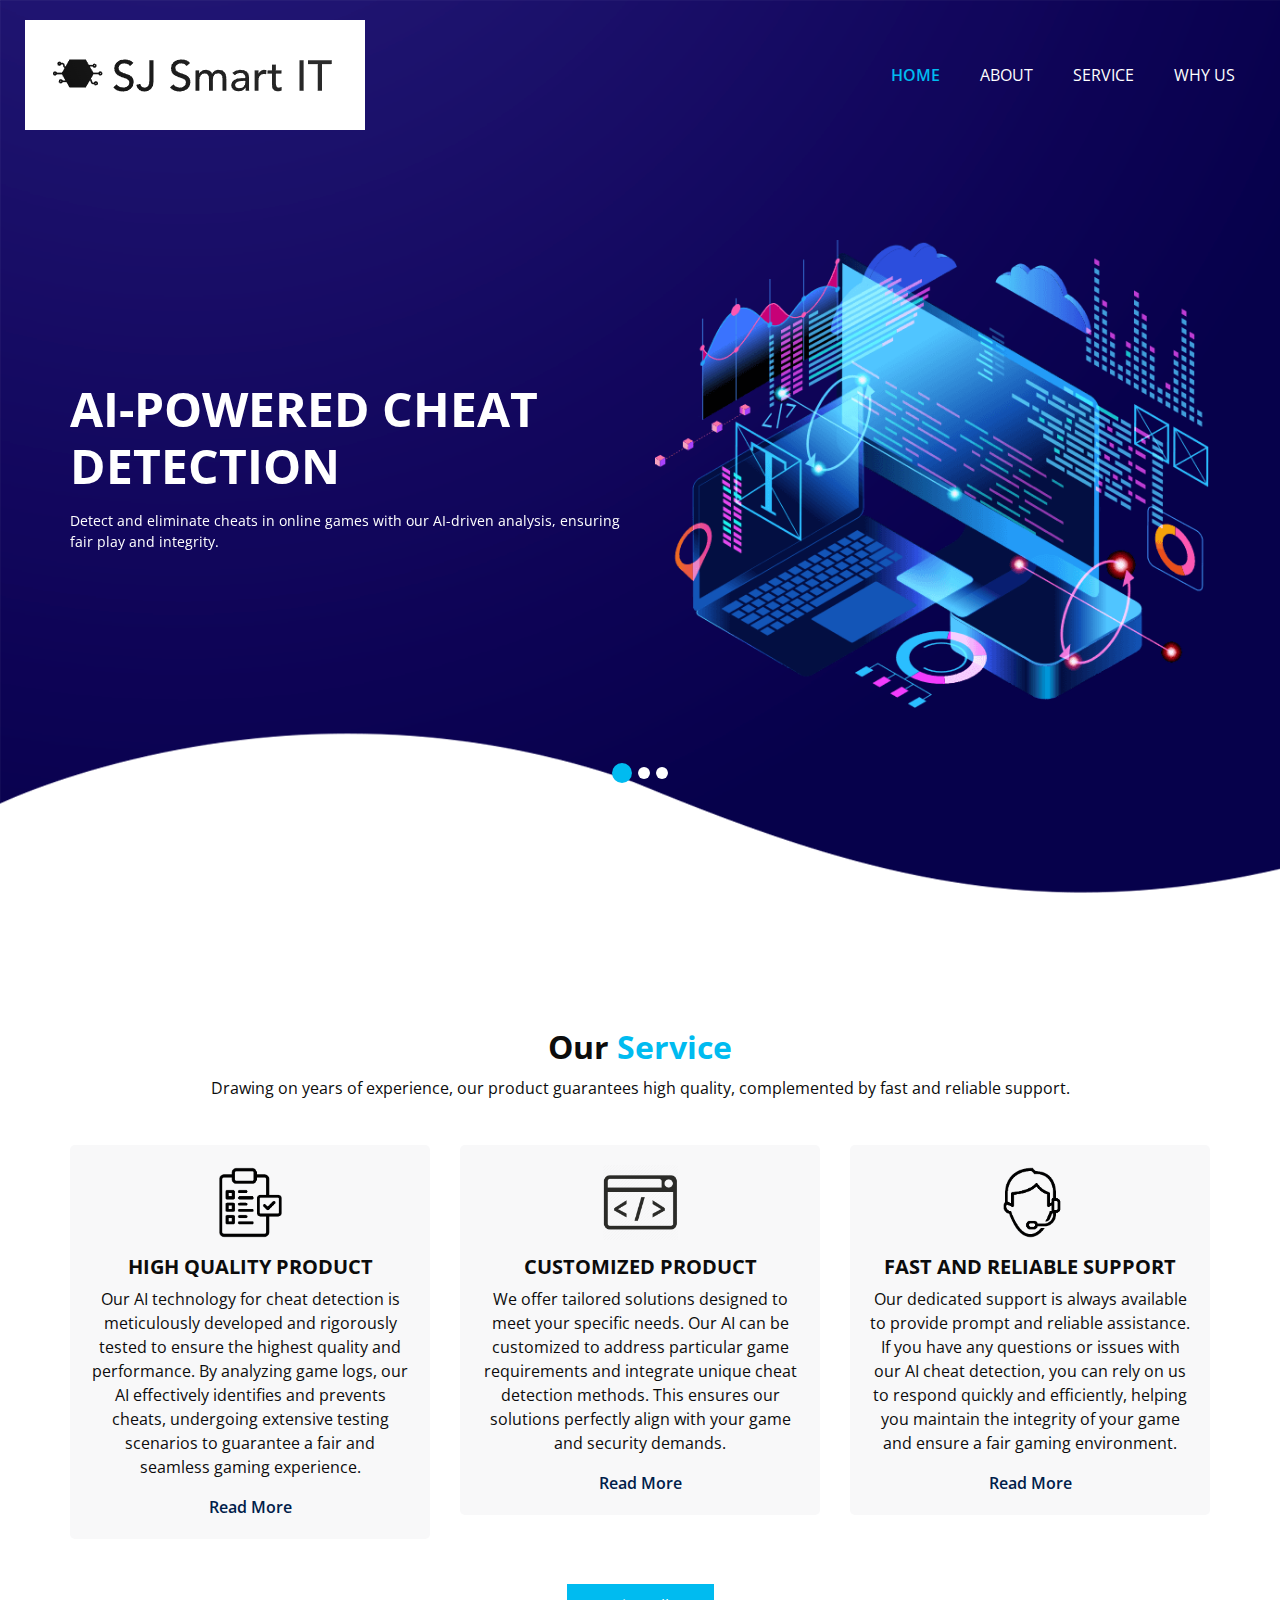
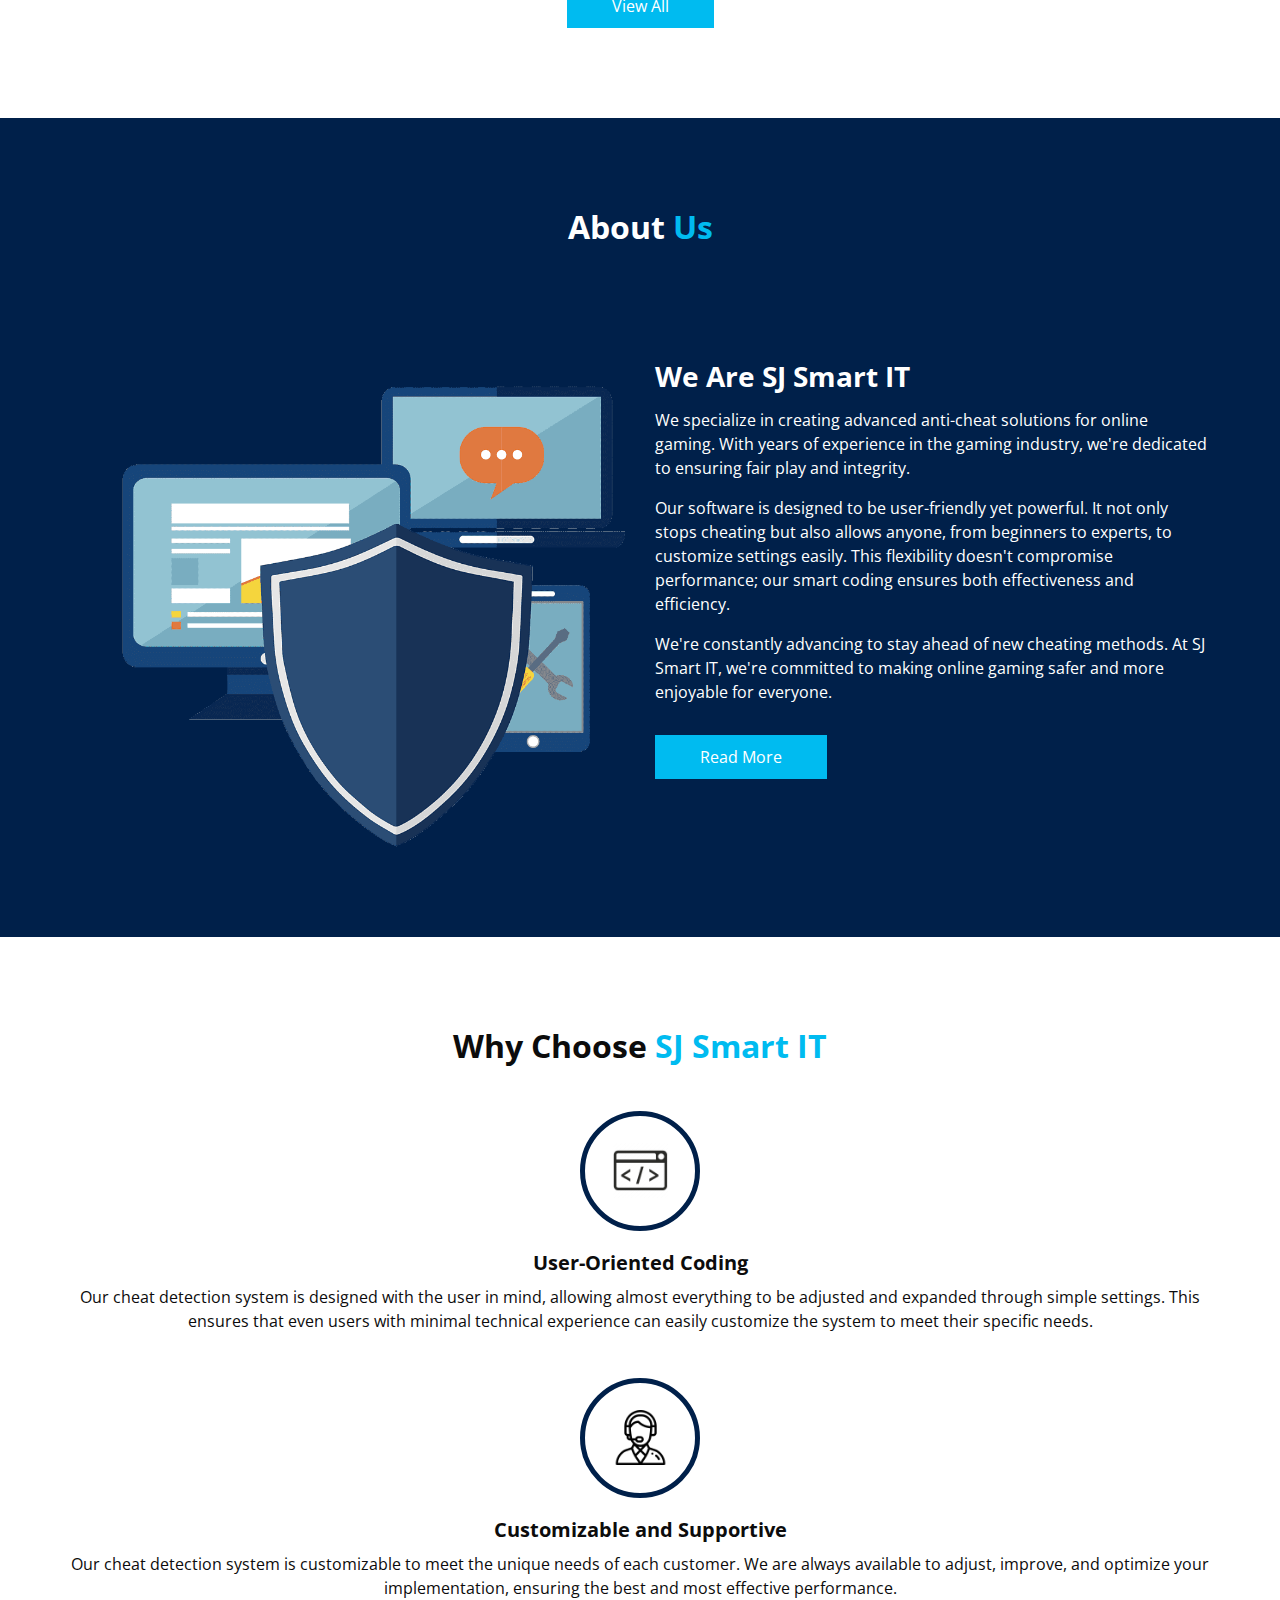
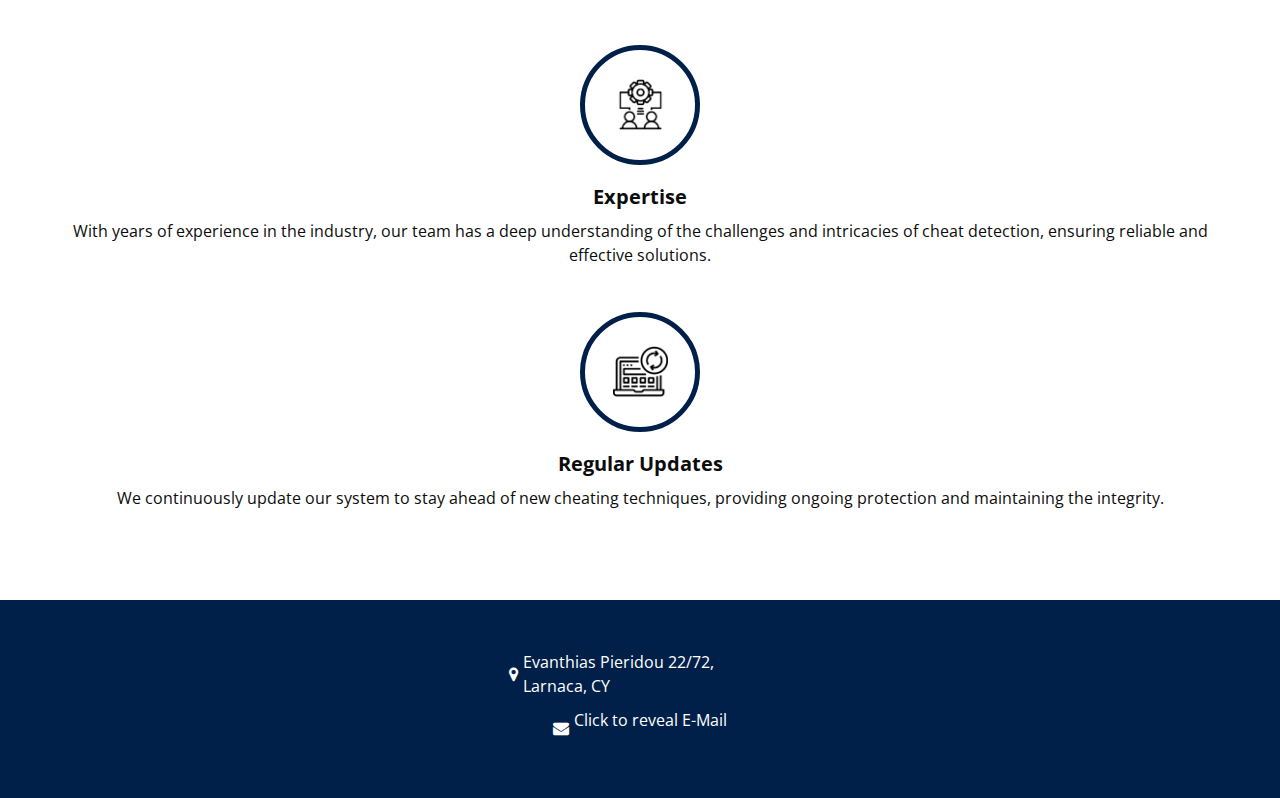
<file: index.html>
<!DOCTYPE html>
<html>

<head>
  <!-- Basic -->
  <meta charset="utf-8" />
  <meta http-equiv="X-UA-Compatible" content="IE=edge" />
  <!-- Mobile Metas -->
  <meta name="viewport" content="width=device-width, initial-scale=1, shrink-to-fit=no" />
  <!-- Site Metas -->
  <meta name="robots" content="noindex">

  <meta name="description" content="" />
  <meta name="author" content="" />
  <link rel="shortcut icon" href="images/favicon.png" type="">

  <title>SJ Smart IT</title>

  <!-- bootstrap core css -->
  <link rel="stylesheet" type="text/css" href="css/bootstrap.css" />

  <!-- fonts style -->
  <link href="https://fonts.googleapis.com/css2?family=Roboto:wght@400;500;700;900&display=swap" rel="stylesheet">

  <!--owl slider stylesheet -->
  <link rel="stylesheet" type="text/css" href="https://cdnjs.cloudflare.com/ajax/libs/OwlCarousel2/2.3.4/assets/owl.carousel.min.css" />

  <!-- font awesome style -->
  <link href="css/font-awesome.min.css" rel="stylesheet" />

  <!-- Custom styles for this template -->
  <link href="css/style.css" rel="stylesheet" />
  <!-- responsive style -->
  <link href="css/responsive.css" rel="stylesheet" />

</head>

<body>

  <div class="hero_area">

    <div class="hero_bg_box">
      <div class="bg_img_box">
        <img src="images/hero-bg.png" alt="">
      </div>
    </div>

    <!-- header section strats -->
    <header class="header_section">
      <div class="container-fluid">
        <nav class="navbar navbar-expand-lg custom_nav-container ">
          <a class="navbar-brand" href="index.html">
            <span><img src="images/logo.png"></span>
          </a>

          <button class="navbar-toggler" type="button" data-toggle="collapse" data-target="#navbarSupportedContent" aria-controls="navbarSupportedContent" aria-expanded="false" aria-label="Toggle navigation">
            <span class=""> </span>
          </button>

          <div class="collapse navbar-collapse" id="navbarSupportedContent">
            <ul class="navbar-nav  ">
              <li class="nav-item active">
                <a class="nav-link" href="index.html">Home <span class="sr-only">(current)</span></a>
              </li>
              <li class="nav-item">
                <a class="nav-link" href="about.html"> About</a>
              </li>
              <li class="nav-item">
                <a class="nav-link" href="service.html">Service</a>
              </li>
              <li class="nav-item">
                <a class="nav-link" href="why.html">Why Us</a>
              </li>
              <!-- <li class="nav-item">
                <a class="nav-link" href="team.html">Team</a>
              </li> -->
              <!-- <li class="nav-item">
                <a class="nav-link" href="#"> <i class="fa fa-user" aria-hidden="true"></i> Login</a>
              </li> -->
              <!-- <form class="form-inline">
                <button class="btn  my-2 my-sm-0 nav_search-btn" type="submit">
                  <i class="fa fa-search" aria-hidden="true"></i>
                </button>
              </form> -->
            </ul>
          </div>
        </nav>
      </div>
    </header>
    <!-- end header section -->
    <!-- slider section -->
    <section class="slider_section ">
      <div id="customCarousel1" class="carousel slide" data-ride="carousel">
        <div class="carousel-inner">
          <div class="carousel-item active">
            <div class="container ">
              <div class="row">
                <div class="col-md-6 ">
                  <div class="detail-box">
                    <h1>
                      AI-Powered Cheat Detection
                    </h1>
                    <p>
                      Detect and eliminate cheats in online games with our AI-driven analysis, ensuring fair play and integrity.
                    </p>
                    <!-- <div class="btn-box">
                      <a href="" class="btn1">
                        Read More
                      </a>
                    </div> -->
                  </div>
                </div>
                <div class="col-md-6">
                  <div class="img-box">
                    <img src="images/slider-img.png" alt="">
                  </div>
                </div>
              </div>
            </div>
          </div>
          <div class="carousel-item ">
            <div class="container ">
              <div class="row">
                <div class="col-md-6 ">
                  <div class="detail-box">
                    <h1>
                      Comprehensive Log Analysis
                    </h1>
                    <p>
                      Our advanced AI scans game logs to identify suspicious behavior, providing robust cheat detection and prevention.
                    </p>
                    <!-- <div class="btn-box">
                      <a href="" class="btn1">
                        Read More
                      </a>
                    </div> -->
                  </div>
                </div>
                <div class="col-md-6">
                  <div class="img-box">
                    <img src="images/slider-img.png" alt="">
                  </div>
                </div>
              </div>
            </div>
          </div>
          <div class="carousel-item">
            <div class="container ">
              <div class="row">
                <div class="col-md-6 ">
                  <div class="detail-box">
                    <h1>
                      Continuous Gameplay Protection
                    </h1>
                    <p>
                      Our AI continuously safeguards your game, detecting and preventing cheats to maintain a fair and enjoyable experience.
                    </p>
                    <!-- <div class="btn-box">
                      <a href="" class="btn1">
                        Read More
                      </a>
                    </div> -->
                  </div>
                </div>
                <div class="col-md-6">
                  <div class="img-box">
                    <img src="images/slider-img.png" alt="">
                  </div>
                </div>
              </div>
            </div>
          </div>
        </div>
        <ol class="carousel-indicators">
          <li data-target="#customCarousel1" data-slide-to="0" class="active"></li>
          <li data-target="#customCarousel1" data-slide-to="1"></li>
          <li data-target="#customCarousel1" data-slide-to="2"></li>
        </ol>
      </div>

    </section>
    <!-- end slider section -->
  </div>


  <!-- service section -->

  <section class="service_section layout_padding">
    <div class="service_container">
      <div class="container ">
        <div class="heading_container heading_center">
          <h2>
            Our <span>Service</span>
          </h2>
          <p>
            Drawing on years of experience, our product guarantees high quality, complemented by fast and reliable support.
          </p>
        </div>
        <div class="row">
          <div class="col-md-4 ">
            <div class="box ">
              <div class="img-box">
                <img src="images/s1.png" alt="">
              </div>
              <div class="detail-box">
                <h5>
                  High Quality Product
                </h5>
                <p>
                  Our AI technology for cheat detection is meticulously developed and rigorously tested to ensure the highest quality and performance. By analyzing game logs, our AI effectively identifies and prevents cheats, undergoing extensive testing scenarios to guarantee a fair and seamless gaming experience.
                </p>
                <a href="service.html">
                  Read More
                </a>
              </div>
            </div>
          </div>
          <div class="col-md-4 ">
            <div class="box ">
              <div class="img-box">
                <img src="images/s2.png" alt="">
              </div>
              <div class="detail-box">
                <h5>
                  Customized Product
                </h5>
                <p>
                  We offer tailored solutions designed to meet your specific needs. Our AI can be customized to address particular game requirements and integrate unique cheat detection methods. This ensures our solutions perfectly align with your game and security demands.
                </p>
                <a href="service.html">
                  Read More
                </a>
              </div>
            </div>
          </div>
          <div class="col-md-4 ">
            <div class="box ">
              <div class="img-box">
                <img src="images/s3.png" alt="">
              </div>
              <div class="detail-box">
                <h5>
                  Fast and Reliable Support
                </h5>
                <p>
                  Our dedicated support is always available to provide prompt and reliable assistance. If you have any questions or issues with our AI cheat detection, you can rely on us to respond quickly and efficiently, helping you maintain the integrity of your game and ensure a fair gaming environment.
                </p>
                <a href="service.html">
                  Read More
                </a>
              </div>
            </div>
          </div>
        </div>
        <div class="btn-box">
          <a href="service.html">
            View All
          </a>
        </div>
      </div>
    </div>
  </section>

  <!-- end service section -->


  <!-- about section -->

  <section class="about_section layout_padding">
    <div class="container  ">
      <div class="heading_container heading_center">
        <h2>
          About <span>Us</span>
        </h2>
      </div>
      <div class="row">
        <div class="col-md-6 ">
          <div class="img-box">
            <img src="images/about-img.png" alt="">
          </div>
        </div>
        <div class="col-md-6">
          <div class="detail-box">
            <h3>
              We Are SJ Smart IT
            </h3>
            <p>
              We specialize in creating advanced anti-cheat solutions for online gaming. With years of experience in the gaming industry, we're dedicated to ensuring fair play and integrity.
            </p>
            <p>
              Our software is designed to be user-friendly yet powerful. It not only stops cheating but also allows anyone, from beginners to experts, to customize settings easily. This flexibility doesn't compromise performance; our smart coding ensures both effectiveness and efficiency.
            </p>
            <p>
              We're constantly advancing to stay ahead of new cheating methods. At SJ Smart IT, we're committed to making online gaming safer and more enjoyable for everyone.
            </p>
            <a href="about.html">
              Read More
            </a>
          </div>
        </div>
      </div>
    </div>
  </section>

  <!-- end about section -->

  <!-- why section -->

  <section class="why_section layout_padding">
    <div class="container">
      <div class="heading_container heading_center">
        <h2>
          Why Choose <span>SJ Smart IT</span>
        </h2>
      </div>
      <div class="why_container">
        <div class="box">
          <div class="img-box">
            <img src="images/s2.png" alt="">
          </div>
          <div class="detail-box">
            <h5>
              User-Oriented Coding
            </h5>
            <p>
              Our cheat detection system is designed with the user in mind, allowing almost everything to be adjusted and expanded through simple settings. This ensures that even users with minimal technical experience can easily customize the system to meet their specific needs.
            </p>
          </div>
        </div>
        <div class="box">
          <div class="img-box">
            <img src="images/w4.png" alt="">
          </div>
          <div class="detail-box">
            <h5>
              Customizable and Supportive
            </h5>
            <p>
              Our cheat detection system is customizable to meet the unique needs of each customer. We are always available to adjust, improve, and optimize your implementation, ensuring the best and most effective performance.
            </p>
          </div>
        </div>
        <div class="box">
          <div class="img-box">
            <img src="images/w3.png" alt="">
          </div>
          <div class="detail-box">
            <h5>
              Expertise
            </h5>
            <p>
              With years of experience in the industry, our team has a deep understanding of the challenges and intricacies of cheat detection, ensuring reliable and effective solutions.
            </p>
          </div>
        </div>
        <div class="box">
          <div class="img-box">
            <img src="images/w2.png" alt="">
          </div>
          <div class="detail-box">
            <h5>
              Regular Updates
            </h5>
            <p>
              We continuously update our system to stay ahead of new cheating techniques, providing ongoing protection and maintaining the integrity.
            </p>
          </div>
        </div>
      </div>
      <!-- <div class="btn-box">
        <a href="">
          Read More
        </a>
      </div> -->
    </div>
  </section>

  <!-- end why section -->


  <!-- info section -->

  <section class="info_section layout_padding2 text-center">
    <div class="container">
      <div class="row justify-content-center">
        <div class="col-md-6 col-lg-3 info_col">
          <div class="info_contact">
            <div class="contact_link_box">
              <div class="contact_item">
                <i class="fa fa-map-marker" aria-hidden="true"></i> Evanthias Pieridou 22/72, Larnaca, CY
              </div>
              <!-- <div class="contact_item">
                <i class="fa fa-phone" aria-hidden="true"></i> Phone
              </div> -->
              <div class="contact_item">
                <i class="fa fa-envelope" aria-hidden="true"></i> <p id="emll">Click to reveal E-Mail</p>
              </div>
            </div>
          </div>
        </div>
      </div>
    </div>
  </section>

  <!-- end info section -->

  <!-- jQery -->
  <script type="text/javascript" src="js/jquery-3.4.1.min.js"></script>
  <!-- popper js -->
  <script src="https://cdn.jsdelivr.net/npm/popper.js@1.16.0/dist/umd/popper.min.js" integrity="sha384-Q6E9RHvbIyZFJoft+2mJbHaEWldlvI9IOYy5n3zV9zzTtmI3UksdQRVvoxMfooAo" crossorigin="anonymous">
  </script>
  <!-- bootstrap js -->
  <script type="text/javascript" src="js/bootstrap.js"></script>
  <!-- owl slider -->
  <script type="text/javascript" src="https://cdnjs.cloudflare.com/ajax/libs/OwlCarousel2/2.3.4/owl.carousel.min.js">
  </script>
  <!-- custom js -->
  <script type="text/javascript" src="js/custom.js"></script>
  <!-- Google Map -->

  <!-- End Google Map -->

</body>

</html>
</file>
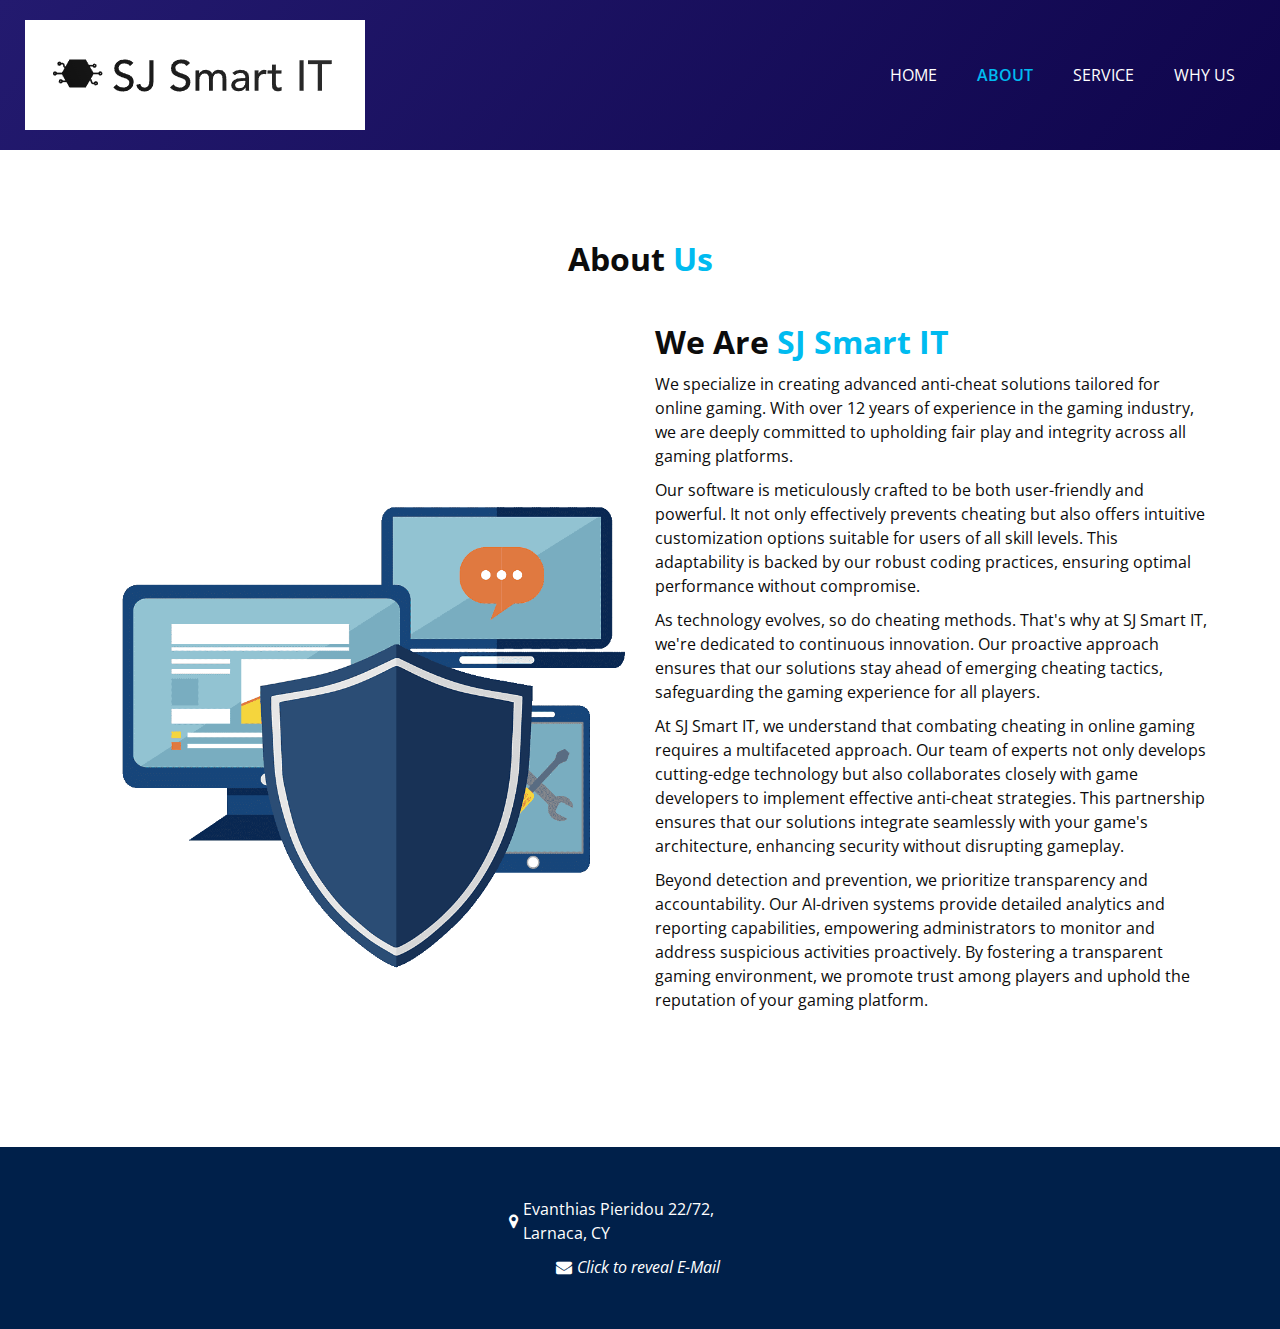
<file: about.html>
<!DOCTYPE html>
<html>

<head>
  <!-- Basic -->
  <meta charset="utf-8" />
  <meta http-equiv="X-UA-Compatible" content="IE=edge" />
  <!-- Mobile Metas -->
  <meta name="viewport" content="width=device-width, initial-scale=1, shrink-to-fit=no" />
  <!-- Site Metas -->
  <meta name="robots" content="noindex">

  <meta name="description" content="" />
  <meta name="author" content="" />
  <link rel="shortcut icon" href="images/favicon.png" type="">

  <title>SJ Smart IT</title>

  <!-- bootstrap core css -->
  <link rel="stylesheet" type="text/css" href="css/bootstrap.css" />

  <!-- fonts style -->
  <link href="https://fonts.googleapis.com/css2?family=Roboto:wght@400;500;700;900&display=swap" rel="stylesheet">

  <!--owl slider stylesheet -->
  <link rel="stylesheet" type="text/css" href="https://cdnjs.cloudflare.com/ajax/libs/OwlCarousel2/2.3.4/assets/owl.carousel.min.css" />

  <!-- font awesome style -->
  <link href="css/font-awesome.min.css" rel="stylesheet" />

  <!-- Custom styles for this template -->
  <link href="css/style.css" rel="stylesheet" />
  <!-- responsive style -->
  <link href="css/responsive.css" rel="stylesheet" />

</head>

<body class="sub_page">

  <div class="hero_area">

    <div class="hero_bg_box">
      <div class="bg_img_box">
        <img src="images/hero-bg.png" alt="">
      </div>
    </div>

    <!-- header section strats -->
    <header class="header_section">
      <div class="container-fluid">
        <nav class="navbar navbar-expand-lg custom_nav-container ">
          <a class="navbar-brand" href="index.html">
            <span><img src="images/logo.png"></span>
          </a>

          <button class="navbar-toggler" type="button" data-toggle="collapse" data-target="#navbarSupportedContent" aria-controls="navbarSupportedContent" aria-expanded="false" aria-label="Toggle navigation">
            <span class=""> </span>
          </button>

          <div class="collapse navbar-collapse" id="navbarSupportedContent">
            <ul class="navbar-nav  ">
              <li class="nav-item ">
                <a class="nav-link" href="index.html">Home </a>
              </li>
              <li class="nav-item active">
                <a class="nav-link" href="about.html"> About <span class="sr-only">(current)</span> </a>
              </li>
              <li class="nav-item">
                <a class="nav-link" href="service.html">Service</a>
              </li>
              <li class="nav-item">
                <a class="nav-link" href="why.html">Why Us</a>
              </li>
              <!-- <li class="nav-item">
                <a class="nav-link" href="team.html">Team</a>
              </li> -->
              <!-- <li class="nav-item">
                <a class="nav-link" href="#"> <i class="fa fa-user" aria-hidden="true"></i> Login</a>
              </li> -->
              <!-- <form class="form-inline">
                <button class="btn  my-2 my-sm-0 nav_search-btn" type="submit">
                  <i class="fa fa-search" aria-hidden="true"></i>
                </button>
              </form> -->
            </ul>
          </div>
        </nav>
      </div>
    </header>
    <!-- end header section -->
  </div>

  <!-- about section -->

  <section class="about_section2 layout_padding">
    <div class="container  ">
      <div class="heading_container heading_center">
        <h2>
          About <span>Us</span>
        </h2>
      </div>
      <div class="row">
        <div class="col-md-6 ">
          <div class="img-box">
            <img src="images/about-img.png" alt="">
          </div>
        </div>
        <div class="col-md-6">
          <div class="heading_container">
            <h2>
              We Are <span>SJ Smart IT</span>
            </h2>
            <p>
              We specialize in creating advanced anti-cheat solutions tailored for online gaming. With over 12 years of experience in the gaming industry, we are deeply committed to upholding fair play and integrity across all gaming platforms.
            </p>
            <p>
              Our software is meticulously crafted to be both user-friendly and powerful. It not only effectively prevents cheating but also offers intuitive customization options suitable for users of all skill levels. This adaptability is backed by our robust coding practices, ensuring optimal performance without compromise.
            </p>
            <p>
              As technology evolves, so do cheating methods. That's why at SJ Smart IT, we're dedicated to continuous innovation. Our proactive approach ensures that our solutions stay ahead of emerging cheating tactics, safeguarding the gaming experience for all players.
            </p>
            <p>
              At SJ Smart IT, we understand that combating cheating in online gaming requires a multifaceted approach. Our team of experts not only develops cutting-edge technology but also collaborates closely with game developers to implement effective anti-cheat strategies. This partnership ensures that our solutions integrate seamlessly with your game's architecture, enhancing security without disrupting gameplay.
            </p>
            <p>
              Beyond detection and prevention, we prioritize transparency and accountability. Our AI-driven systems provide detailed analytics and reporting capabilities, empowering administrators to monitor and address suspicious activities proactively. By fostering a transparent gaming environment, we promote trust among players and uphold the reputation of your gaming platform.
            </p>
          </div>
        </div>
      </div>
    </div>
  </section>

  <!-- end about section -->

  <!-- info section -->

  <section class="info_section layout_padding2 text-center">
    <div class="container">
      <div class="row justify-content-center"> <!-- Zentriert die Spalte horizontal -->
        <div class="col-md-6 col-lg-3 info_col">
          <div class="info_contact">
            
            <div class="contact_link_box">
              <div class="contact_item">
                <i class="fa fa-map-marker" aria-hidden="true"></i> Evanthias Pieridou 22/72, Larnaca, CY
              </div>
              <!-- <div class="contact_item">
                <i class="fa fa-phone" aria-hidden="true"></i> Phone
              </div> -->
              <div class="contact_item">
                <i class="fa fa-envelope" aria-hidden="true"></i> <i id="emll">Click to reveal E-Mail</i>
              </div>
            </div>
          </div>
        </div>
      </div>
    </div>
  </section>

  <!-- end info section -->

  <!-- jQery -->
  <script type="text/javascript" src="js/jquery-3.4.1.min.js"></script>
  <!-- popper js -->
  <script src="https://cdn.jsdelivr.net/npm/popper.js@1.16.0/dist/umd/popper.min.js" integrity="sha384-Q6E9RHvbIyZFJoft+2mJbHaEWldlvI9IOYy5n3zV9zzTtmI3UksdQRVvoxMfooAo" crossorigin="anonymous">
  </script>
  <!-- bootstrap js -->
  <script type="text/javascript" src="js/bootstrap.js"></script>
  <!-- owl slider -->
  <script type="text/javascript" src="https://cdnjs.cloudflare.com/ajax/libs/OwlCarousel2/2.3.4/owl.carousel.min.js">
  </script>
  <!-- custom js -->
  <script type="text/javascript" src="js/custom.js"></script>
  <!-- Google Map -->

  <!-- End Google Map -->

</body>

</html>
</file>
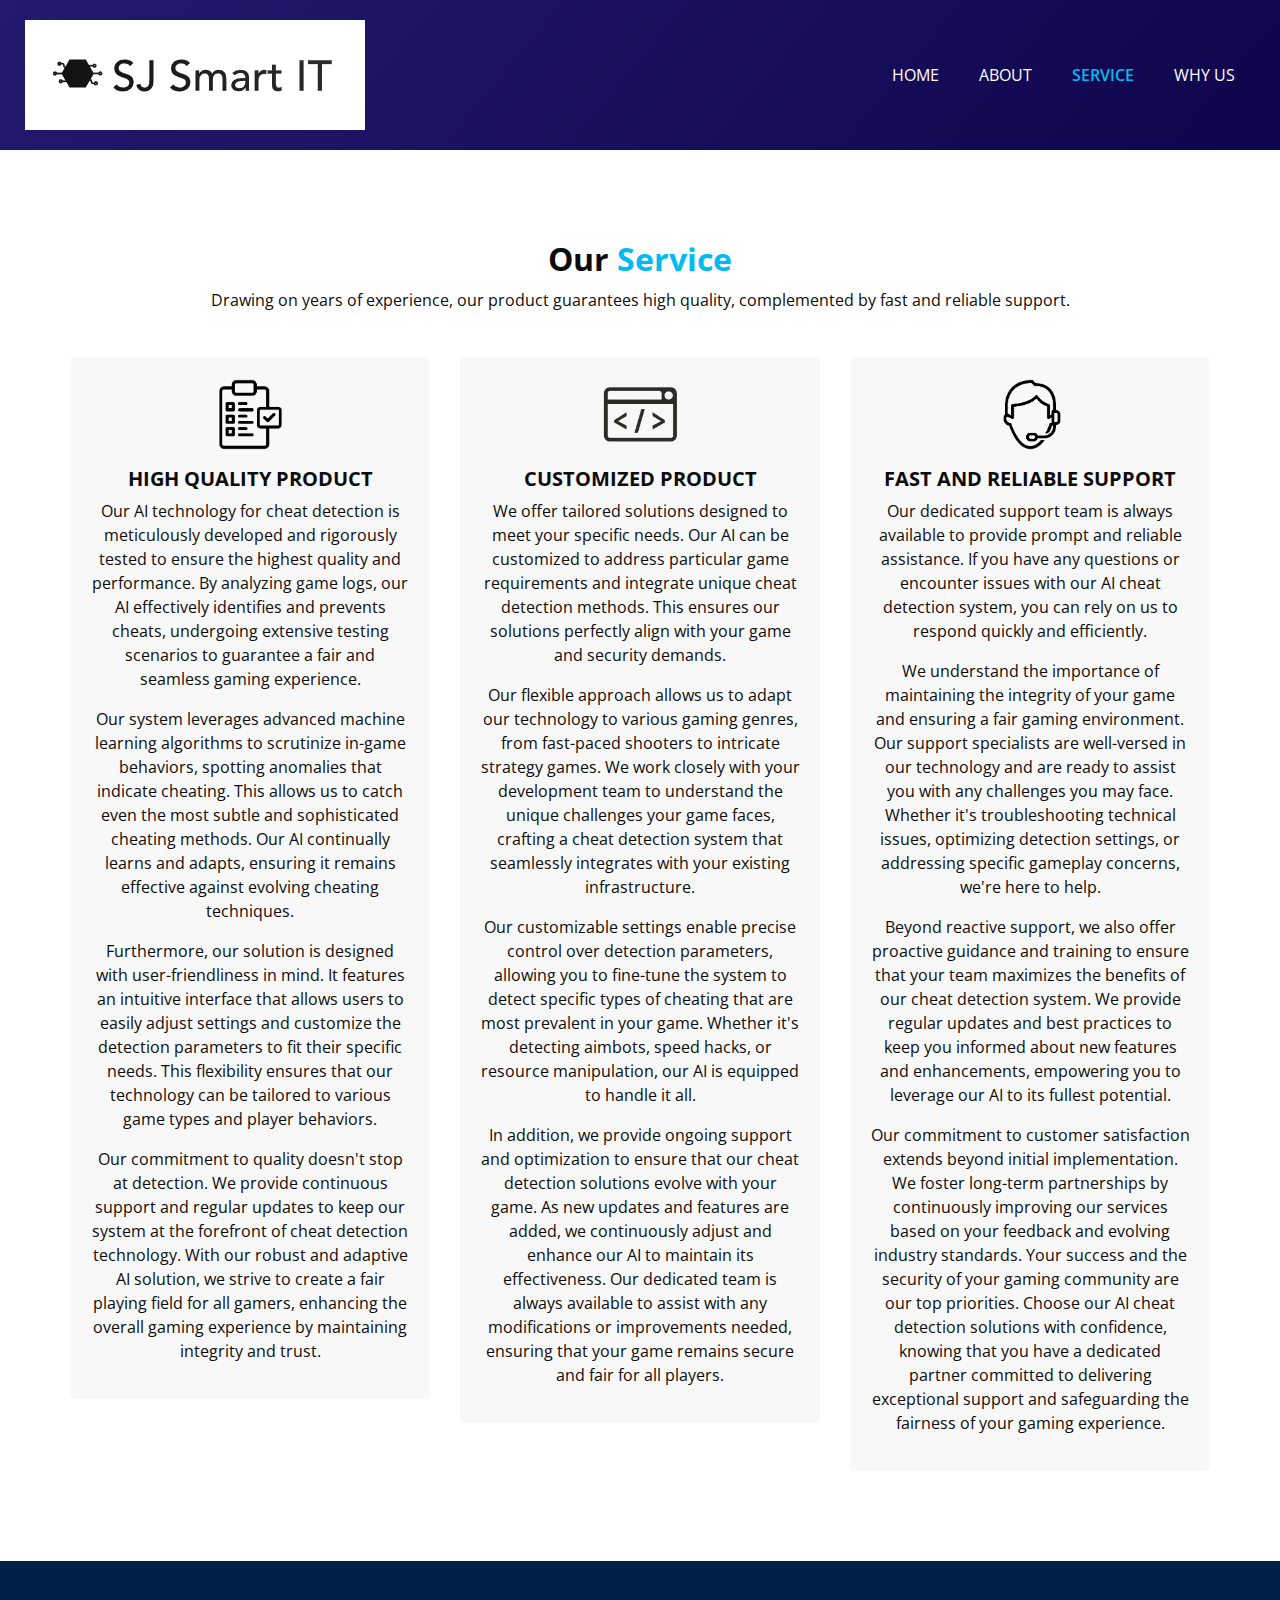
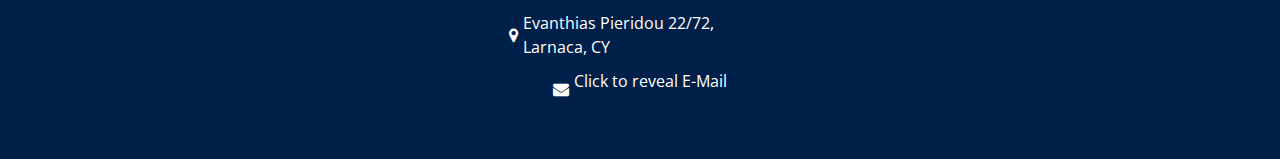
<file: service.html>
<!DOCTYPE html>
<html>

<head>
  <!-- Basic -->
  <meta charset="utf-8" />
  <meta http-equiv="X-UA-Compatible" content="IE=edge" />
  <!-- Mobile Metas -->
  <meta name="viewport" content="width=device-width, initial-scale=1, shrink-to-fit=no" />
  <!-- Site Metas -->
  <meta name="robots" content="noindex">

  <meta name="description" content="" />
  <meta name="author" content="" />
  <link rel="shortcut icon" href="images/favicon.png" type="">

  <title>SJ Smart IT</title>

  <!-- bootstrap core css -->
  <link rel="stylesheet" type="text/css" href="css/bootstrap.css" />

  <!-- fonts style -->
  <link href="https://fonts.googleapis.com/css2?family=Roboto:wght@400;500;700;900&display=swap" rel="stylesheet">

  <!--owl slider stylesheet -->
  <link rel="stylesheet" type="text/css" href="https://cdnjs.cloudflare.com/ajax/libs/OwlCarousel2/2.3.4/assets/owl.carousel.min.css" />

  <!-- font awesome style -->
  <link href="css/font-awesome.min.css" rel="stylesheet" />

  <!-- Custom styles for this template -->
  <link href="css/style.css" rel="stylesheet" />
  <!-- responsive style -->
  <link href="css/responsive.css" rel="stylesheet" />

</head>

<body class="sub_page">

  <div class="hero_area">

    <div class="hero_bg_box">
      <div class="bg_img_box">
        <img src="images/hero-bg.png" alt="">
      </div>
    </div>

    <!-- header section strats -->
    <header class="header_section">
      <div class="container-fluid">
        <nav class="navbar navbar-expand-lg custom_nav-container ">
          <a class="navbar-brand" href="index.html">
            <span><img src="images/logo.png"></span>
          </a>

          <button class="navbar-toggler" type="button" data-toggle="collapse" data-target="#navbarSupportedContent" aria-controls="navbarSupportedContent" aria-expanded="false" aria-label="Toggle navigation">
            <span class=""> </span>
          </button>

          <div class="collapse navbar-collapse" id="navbarSupportedContent">
            <ul class="navbar-nav  ">
              <li class="nav-item ">
                <a class="nav-link" href="index.html">Home </a>
              </li>
              <li class="nav-item">
                <a class="nav-link" href="about.html"> About</a>
              </li>
              <li class="nav-item active">
                <a class="nav-link" href="service.html">Service <span class="sr-only">(current)</span> </a>
              </li>
              <li class="nav-item">
                <a class="nav-link" href="why.html">Why Us</a>
              </li>
              <!-- <li class="nav-item">
                <a class="nav-link" href="team.html">Team</a>
              </li> -->
              <!-- <li class="nav-item">
                <a class="nav-link" href="#"> <i class="fa fa-user" aria-hidden="true"></i> Login</a>
              </li> -->
              <!-- <form class="form-inline">
                <button class="btn  my-2 my-sm-0 nav_search-btn" type="submit">
                  <i class="fa fa-search" aria-hidden="true"></i>
                </button>
              </form> -->
            </ul>
          </div>
        </nav>
      </div>
    </header>
    <!-- end header section -->
  </div>


  <!-- service section -->

  <section class="service_section layout_padding">
    <div class="service_container">
      <div class="container ">
        <div class="heading_container heading_center">
          <h2>
            Our <span>Service</span>
          </h2>
          <p>
            Drawing on years of experience, our product guarantees high quality, complemented by fast and reliable support.
          </p>
        </div>
        <div class="row">
          <div class="col-md-4 ">
            <div class="box ">
              <div class="img-box">
                <img src="images/s1.png" alt="">
              </div>
              <div class="detail-box">
                <h5>
                  High Quality Product
                </h5>
                <p>
                  Our AI technology for cheat detection is meticulously developed and rigorously tested to ensure the highest quality and performance. By analyzing game logs, our AI effectively identifies and prevents cheats, undergoing extensive testing scenarios to guarantee a fair and seamless gaming experience.
                </p>
                <p>
                  Our system leverages advanced machine learning algorithms to scrutinize in-game behaviors, spotting anomalies that indicate cheating. This allows us to catch even the most subtle and sophisticated cheating methods. Our AI continually learns and adapts, ensuring it remains effective against evolving cheating techniques.
                </p>
                <p>
                  Furthermore, our solution is designed with user-friendliness in mind. It features an intuitive interface that allows users to easily adjust settings and customize the detection parameters to fit their specific needs. This flexibility ensures that our technology can be tailored to various game types and player behaviors.
                </p>
                <p>
                  Our commitment to quality doesn't stop at detection. We provide continuous support and regular updates to keep our system at the forefront of cheat detection technology. With our robust and adaptive AI solution, we strive to create a fair playing field for all gamers, enhancing the overall gaming experience by maintaining integrity and trust.
                </p>
                <!-- <a href="">
                  Read More
                </a> -->
              </div>
            </div>
          </div>
          <div class="col-md-4 ">
            <div class="box ">
              <div class="img-box">
                <img src="images/s2.png" alt="">
              </div>
              <div class="detail-box">
                <h5>
                  Customized Product
                </h5>
                <p>
                  We offer tailored solutions designed to meet your specific needs. Our AI can be customized to address particular game requirements and integrate unique cheat detection methods. This ensures our solutions perfectly align with your game and security demands.
                </p>
                <p>
                  Our flexible approach allows us to adapt our technology to various gaming genres, from fast-paced shooters to intricate strategy games. We work closely with your development team to understand the unique challenges your game faces, crafting a cheat detection system that seamlessly integrates with your existing infrastructure.
                </p>
                <p>
                  Our customizable settings enable precise control over detection parameters, allowing you to fine-tune the system to detect specific types of cheating that are most prevalent in your game. Whether it's detecting aimbots, speed hacks, or resource manipulation, our AI is equipped to handle it all.
                </p>
                <p>
                  In addition, we provide ongoing support and optimization to ensure that our cheat detection solutions evolve with your game. As new updates and features are added, we continuously adjust and enhance our AI to maintain its effectiveness. Our dedicated team is always available to assist with any modifications or improvements needed, ensuring that your game remains secure and fair for all players.
                </p>
                <!-- <a href="">
                  Read More
                </a> -->
              </div>
            </div>
          </div>
          <div class="col-md-4 ">
            <div class="box ">
              <div class="img-box">
                <img src="images/s3.png" alt="">
              </div>
              <div class="detail-box">
                <h5>
                  Fast and Reliable Support
                </h5>
                <p>
                  Our dedicated support team is always available to provide prompt and reliable assistance. If you have any questions or encounter issues with our AI cheat detection system, you can rely on us to respond quickly and efficiently.
                </p>
                <p>
                  We understand the importance of maintaining the integrity of your game and ensuring a fair gaming environment. Our support specialists are well-versed in our technology and are ready to assist you with any challenges you may face. Whether it's troubleshooting technical issues, optimizing detection settings, or addressing specific gameplay concerns, we're here to help.
                </p>
                <p>
                  Beyond reactive support, we also offer proactive guidance and training to ensure that your team maximizes the benefits of our cheat detection system. We provide regular updates and best practices to keep you informed about new features and enhancements, empowering you to leverage our AI to its fullest potential.
                </p>
                <p>
                  Our commitment to customer satisfaction extends beyond initial implementation. We foster long-term partnerships by continuously improving our services based on your feedback and evolving industry standards. Your success and the security of your gaming community are our top priorities.

                  Choose our AI cheat detection solutions with confidence, knowing that you have a dedicated partner committed to delivering exceptional support and safeguarding the fairness of your gaming experience.
                </p>
                <!-- <a href="">
                  Read More
                </a> -->
              </div>
            </div>
          </div>
        </div>
        <!-- <div class="btn-box">
          <a href="">
            View All
          </a>
        </div> -->
      </div>
    </div>
  </section>

  <!-- end service section -->

  <!-- info section -->

  <section class="info_section layout_padding2 text-center">
    <div class="container">
      <div class="row justify-content-center"> <!-- Zentriert die Spalte horizontal -->
        <div class="col-md-6 col-lg-3 info_col">
          <div class="info_contact">
            <div class="contact_link_box">
              <div class="contact_item">
                <i class="fa fa-map-marker" aria-hidden="true"></i> Evanthias Pieridou 22/72, Larnaca, CY
              </div>
              <!-- <div class="contact_item">
                <i class="fa fa-phone" aria-hidden="true"></i> Phone
              </div> -->
              <div class="contact_item">
                <i class="fa fa-envelope" aria-hidden="true"></i> <p id="emll">Click to reveal E-Mail</p>
              </div>
            </div>
          </div>
        </div>
      </div>
    </div>
  </section>

  <!-- end info section -->

  <!-- jQery -->
  <script type="text/javascript" src="js/jquery-3.4.1.min.js"></script>
  <!-- popper js -->
  <script src="https://cdn.jsdelivr.net/npm/popper.js@1.16.0/dist/umd/popper.min.js" integrity="sha384-Q6E9RHvbIyZFJoft+2mJbHaEWldlvI9IOYy5n3zV9zzTtmI3UksdQRVvoxMfooAo" crossorigin="anonymous">
  </script>
  <!-- bootstrap js -->
  <script type="text/javascript" src="js/bootstrap.js"></script>
  <!-- owl slider -->
  <script type="text/javascript" src="https://cdnjs.cloudflare.com/ajax/libs/OwlCarousel2/2.3.4/owl.carousel.min.js">
  </script>
  <!-- custom js -->
  <script type="text/javascript" src="js/custom.js"></script>
  <!-- Google Map -->

  <!-- End Google Map -->

</body>

</html>
</file>
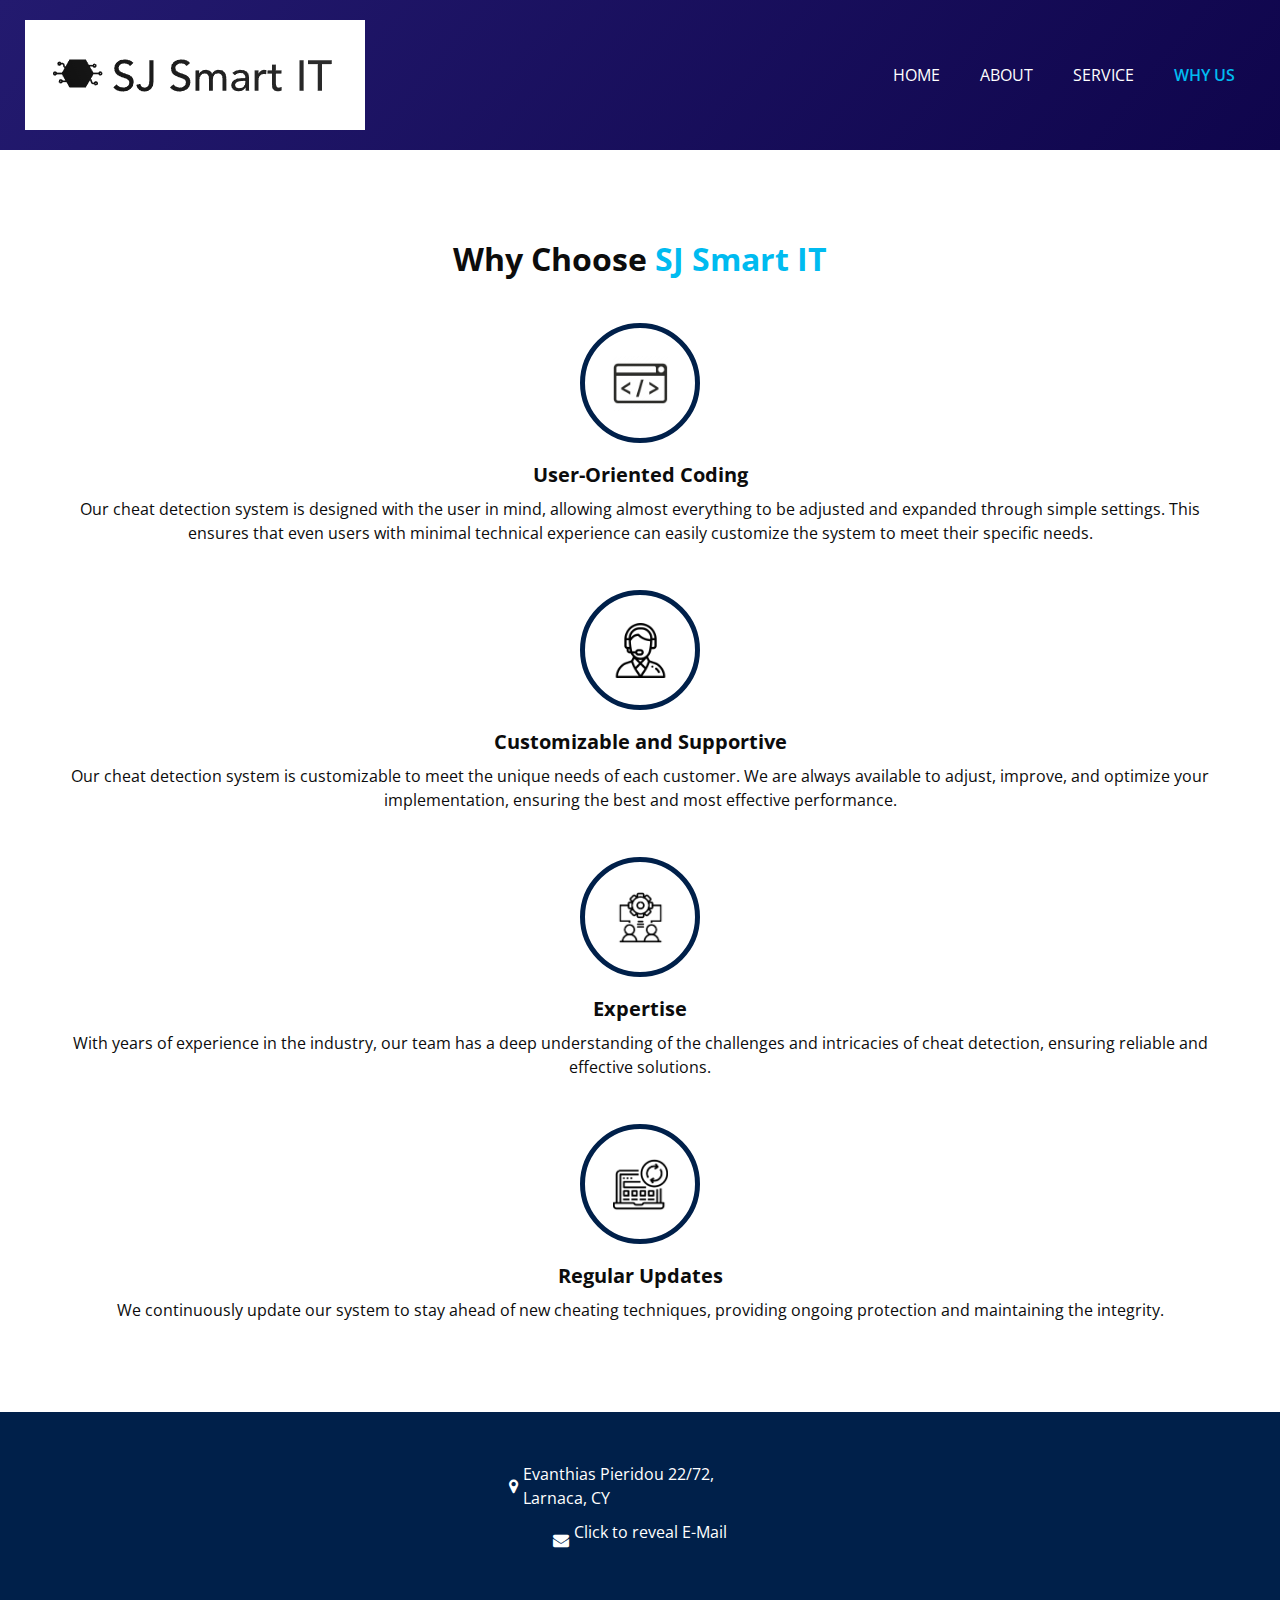
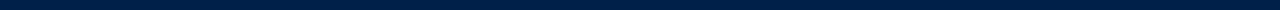
<file: why.html>
<!DOCTYPE html>
<html>

<head>
  <!-- Basic -->
  <meta charset="utf-8" />
  <meta http-equiv="X-UA-Compatible" content="IE=edge" />
  <!-- Mobile Metas -->
  <meta name="viewport" content="width=device-width, initial-scale=1, shrink-to-fit=no" />
  <!-- Site Metas -->
  <meta name="robots" content="noindex">

  <meta name="description" content="" />
  <meta name="author" content="" />
  <link rel="shortcut icon" href="images/favicon.png" type="">

  <title>SJ Smart IT</title>

  <!-- bootstrap core css -->
  <link rel="stylesheet" type="text/css" href="css/bootstrap.css" />

  <!-- fonts style -->
  <link href="https://fonts.googleapis.com/css2?family=Roboto:wght@400;500;700;900&display=swap" rel="stylesheet">

  <!--owl slider stylesheet -->
  <link rel="stylesheet" type="text/css" href="https://cdnjs.cloudflare.com/ajax/libs/OwlCarousel2/2.3.4/assets/owl.carousel.min.css" />

  <!-- font awesome style -->
  <link href="css/font-awesome.min.css" rel="stylesheet" />

  <!-- Custom styles for this template -->
  <link href="css/style.css" rel="stylesheet" />
  <!-- responsive style -->
  <link href="css/responsive.css" rel="stylesheet" />

</head>

<body class="sub_page">

  <div class="hero_area">

    <div class="hero_bg_box">
      <div class="bg_img_box">
        <img src="images/hero-bg.png" alt="">
      </div>
    </div>

    <!-- header section strats -->
    <header class="header_section">
      <div class="container-fluid">
        <nav class="navbar navbar-expand-lg custom_nav-container ">
          <a class="navbar-brand" href="index.html">
            <span><img src="images/logo.png"></span>
          </a>

          <button class="navbar-toggler" type="button" data-toggle="collapse" data-target="#navbarSupportedContent" aria-controls="navbarSupportedContent" aria-expanded="false" aria-label="Toggle navigation">
            <span class=""> </span>
          </button>

          <div class="collapse navbar-collapse" id="navbarSupportedContent">
            <ul class="navbar-nav  ">
              <li class="nav-item ">
                <a class="nav-link" href="index.html">Home </a>
              </li>
              <li class="nav-item">
                <a class="nav-link" href="about.html"> About</a>
              </li>
              <li class="nav-item">
                <a class="nav-link" href="service.html">Service</a>
              </li>
              <li class="nav-item active">
                <a class="nav-link" href="why.html">Why Us <span class="sr-only">(current)</span> </a>
              </li>
              <!-- <li class="nav-item">
                <a class="nav-link" href="team.html">Team</a>
              </li> -->
              <!-- <li class="nav-item">
                <a class="nav-link" href="#"> <i class="fa fa-user" aria-hidden="true"></i> Login</a>
              </li> -->
              <!-- <form class="form-inline">
                <button class="btn  my-2 my-sm-0 nav_search-btn" type="submit">
                  <i class="fa fa-search" aria-hidden="true"></i>
                </button>
              </form> -->
            </ul>
          </div>
        </nav>
      </div>
    </header>
    <!-- end header section -->
  </div>

<!-- why section -->

  <section class="why_section layout_padding">
    <div class="container">
      <div class="heading_container heading_center">
        <h2>
          Why Choose <span>SJ Smart IT</span>
        </h2>
      </div>
      <div class="why_container">
        <div class="box">
          <div class="img-box">
            <img src="images/s2.png" alt="">
          </div>
          <div class="detail-box">
            <h5>
              User-Oriented Coding
            </h5>
            <p>
              Our cheat detection system is designed with the user in mind, allowing almost everything to be adjusted and expanded through simple settings. This ensures that even users with minimal technical experience can easily customize the system to meet their specific needs.
            </p>
          </div>
        </div>
        <div class="box">
          <div class="img-box">
            <img src="images/w4.png" alt="">
          </div>
          <div class="detail-box">
            <h5>
              Customizable and Supportive
            </h5>
            <p>
              Our cheat detection system is customizable to meet the unique needs of each customer. We are always available to adjust, improve, and optimize your implementation, ensuring the best and most effective performance.
            </p>
          </div>
        </div>
        <div class="box">
          <div class="img-box">
            <img src="images/w3.png" alt="">
          </div>
          <div class="detail-box">
            <h5>
              Expertise
            </h5>
            <p>
              With years of experience in the industry, our team has a deep understanding of the challenges and intricacies of cheat detection, ensuring reliable and effective solutions.
            </p>
          </div>
        </div>
        <div class="box">
          <div class="img-box">
            <img src="images/w2.png" alt="">
          </div>
          <div class="detail-box">
            <h5>
              Regular Updates
            </h5>
            <p>
              We continuously update our system to stay ahead of new cheating techniques, providing ongoing protection and maintaining the integrity.
            </p>
          </div>
        </div>
      </div>
      <!-- <div class="btn-box">
        <a href="">
          Read More
        </a>
      </div> -->
    </div>
  </section>

  <!-- end why section -->

  <!-- info section -->

  <section class="info_section layout_padding2 text-center">
    <div class="container">
      <div class="row justify-content-center"> <!-- Zentriert die Spalte horizontal -->
        <div class="col-md-6 col-lg-3 info_col">
          <div class="info_contact">
            <div class="contact_link_box">
              <div class="contact_item">
                <i class="fa fa-map-marker" aria-hidden="true"></i> Evanthias Pieridou 22/72, Larnaca, CY
              </div>
              <!-- <div class="contact_item">
                <i class="fa fa-phone" aria-hidden="true"></i> Phone
              </div> -->
              <div class="contact_item">
                <i class="fa fa-envelope" aria-hidden="true"></i> <p id="emll">Click to reveal E-Mail</p>
              </div>
            </div>
          </div>
        </div>
      </div>
    </div>
  </section>

  <!-- end info section -->

  <!-- jQery -->
  <script type="text/javascript" src="js/jquery-3.4.1.min.js"></script>
  <!-- popper js -->
  <script src="https://cdn.jsdelivr.net/npm/popper.js@1.16.0/dist/umd/popper.min.js" integrity="sha384-Q6E9RHvbIyZFJoft+2mJbHaEWldlvI9IOYy5n3zV9zzTtmI3UksdQRVvoxMfooAo" crossorigin="anonymous">
  </script>
  <!-- bootstrap js -->
  <script type="text/javascript" src="js/bootstrap.js"></script>
  <!-- owl slider -->
  <script type="text/javascript" src="https://cdnjs.cloudflare.com/ajax/libs/OwlCarousel2/2.3.4/owl.carousel.min.js">
  </script>
  <!-- custom js -->
  <script type="text/javascript" src="js/custom.js"></script>
  <!-- Google Map -->

  <!-- End Google Map -->

</body>

</html>
</file>
<file: css/style.css>
@import url("https://fonts.googleapis.com/css2?family=Lato:wght@400;700&family=Open+Sans:wght@300;400;600;700&display=swap");
body {
  font-family: "Open Sans", sans-serif;
  color: #0c0c0c;
  background-color: #ffffff;
  overflow-x: hidden;
}

.layout_padding {
  padding: 90px 0;
}

.layout_padding2 {
  padding: 75px 0;
}

.layout_padding2-top {
  padding-top: 75px;
}

.layout_padding2-bottom {
  padding-bottom: 75px;
}

.layout_padding-top {
  padding-top: 90px;
}

.layout_padding-bottom {
  padding-bottom: 90px;
}

.heading_container {
  display: -webkit-box;
  display: -ms-flexbox;
  display: flex;
  -webkit-box-orient: vertical;
  -webkit-box-direction: normal;
      -ms-flex-direction: column;
          flex-direction: column;
  -webkit-box-align: start;
      -ms-flex-align: start;
          align-items: flex-start;
}

.heading_container h2 {
  position: relative;
  font-weight: bold;
  margin-bottom: 0;
}

.heading_container h2 span {
  color: #00bbf0;
}

.heading_container p {
  margin-top: 10px;
  margin-bottom: 0;
}

.heading_container.heading_center {
  -webkit-box-align: center;
      -ms-flex-align: center;
          align-items: center;
  text-align: center;
}

a,
a:hover,
a:focus {
  text-decoration: none;
}

a:hover,
a:focus {
  color: initial;
}

.btn,
.btn:focus {
  outline: none !important;
  -webkit-box-shadow: none;
          box-shadow: none;
}

/*header section*/
.hero_area {
  position: relative;
  min-height: 100vh;
  display: -webkit-box;
  display: -ms-flexbox;
  display: flex;
  -webkit-box-orient: vertical;
  -webkit-box-direction: normal;
      -ms-flex-direction: column;
          flex-direction: column;
}

.hero_area .hero_bg_box {
  position: absolute;
  top: 0;
  left: 0;
  width: 100%;
  height: 100%;
  display: -webkit-box;
  display: -ms-flexbox;
  display: flex;
  -webkit-box-pack: center;
      -ms-flex-pack: center;
          justify-content: center;
  -webkit-box-align: end;
      -ms-flex-align: end;
          align-items: flex-end;
  overflow: hidden;
  z-index: -1;
}

.hero_area .hero_bg_box .bg_img_box {
  min-width: 100%;
  min-height: 100%;
}

.hero_area .hero_bg_box img {
  min-width: 100%;
  min-height: 100%;
}

.sub_page .hero_area {
  min-height: auto;
  background: linear-gradient(130deg, #231a6f, #0f054c);
}

.sub_page .hero_area .hero_bg_box {
  display: none;
}

.header_section {
  padding: 15px 0;
}

.header_section .container-fluid {
  padding-right: 25px;
  padding-left: 25px;
}

.navbar-brand span {
  font-weight: bold;
  font-size: 24px;
  color: #ffffff;
}

.custom_nav-container {
  padding: 0;
}

.custom_nav-container .navbar-nav {
  margin-left: auto;
}

.custom_nav-container .navbar-nav .nav-item .nav-link {
  padding: 5px 20px;
  color: #ffffff;
  text-align: center;
  text-transform: uppercase;
  border-radius: 5px;
  -webkit-transition: all 0.3s;
  transition: all 0.3s;
}

.custom_nav-container .navbar-nav .nav-item:hover .nav-link, .custom_nav-container .navbar-nav .nav-item.active .nav-link {
  color: #00bbf0;
}

.custom_nav-container .navbar-nav .nav-item.active .nav-link {
  font-weight: 600;
}

.custom_nav-container .nav_search-btn {
  width: 35px;
  height: 35px;
  padding: 0;
  border: none;
  color: #ffffff;
}

.custom_nav-container .nav_search-btn:hover {
  color: #00bbf0;
}

.custom_nav-container .navbar-toggler {
  outline: none;
}

.custom_nav-container .navbar-toggler {
  padding: 0;
  width: 37px;
  height: 42px;
  -webkit-transition: all 0.3s;
  transition: all 0.3s;
}

.custom_nav-container .navbar-toggler span {
  display: block;
  width: 35px;
  height: 4px;
  background-color: #ffffff;
  margin: 7px 0;
  -webkit-transition: all 0.3s;
  transition: all 0.3s;
  position: relative;
  border-radius: 5px;
  transition: all 0.3s;
}

.custom_nav-container .navbar-toggler span::before, .custom_nav-container .navbar-toggler span::after {
  content: "";
  position: absolute;
  left: 0;
  height: 100%;
  width: 100%;
  background-color: #ffffff;
  top: -10px;
  border-radius: 5px;
  -webkit-transition: all 0.3s;
  transition: all 0.3s;
}

.custom_nav-container .navbar-toggler span::after {
  top: 10px;
}

.custom_nav-container .navbar-toggler[aria-expanded="true"] {
  -webkit-transform: rotate(360deg);
          transform: rotate(360deg);
}

.custom_nav-container .navbar-toggler[aria-expanded="true"] span {
  -webkit-transform: rotate(45deg);
          transform: rotate(45deg);
}

.custom_nav-container .navbar-toggler[aria-expanded="true"] span::before, .custom_nav-container .navbar-toggler[aria-expanded="true"] span::after {
  -webkit-transform: rotate(90deg);
          transform: rotate(90deg);
  top: 0;
}

/*end header section*/
/* slider section */
.slider_section {
  -webkit-box-flex: 1;
      -ms-flex: 1;
          flex: 1;
  display: -webkit-box;
  display: -ms-flexbox;
  display: flex;
  -webkit-box-align: center;
      -ms-flex-align: center;
          align-items: center;
  position: relative;
  padding: 45px 0 145px 0;
}

.slider_section .row {
  -webkit-box-align: center;
      -ms-flex-align: center;
          align-items: center;
}

.slider_section #customCarousel1 {
  width: 100%;
  position: unset;
}

.slider_section .detail-box {
  color: #00204a;
}

.slider_section .detail-box h1 {
  font-size: 3rem;
  font-weight: bold;
  text-transform: uppercase;
  margin-bottom: 15px;
  color: #ffffff;
}

.slider_section .detail-box p {
  color: #fefefe;
  font-size: 14px;
}

.slider_section .detail-box .btn-box {
  display: -webkit-box;
  display: -ms-flexbox;
  display: flex;
  margin: 0 -5px;
  margin-top: 25px;
}

.slider_section .detail-box .btn-box a {
  margin: 5px;
  text-align: center;
  width: 165px;
}

.slider_section .detail-box .btn-box .btn1 {
  display: inline-block;
  padding: 10px 15px;
  background-color: #00bbf0;
  color: #ffffff;
  border-radius: 0;
  -webkit-transition: all 0.3s;
  transition: all 0.3s;
  border: none;
}

.slider_section .detail-box .btn-box .btn1:hover {
  background-color: #007fa4;
}

.slider_section .detail-box .btn-box .btn2 {
  display: inline-block;
  padding: 10px 15px;
  background-color: #000000;
  color: #ffffff;
  border-radius: 0;
  -webkit-transition: all 0.3s;
  transition: all 0.3s;
  border: none;
}

.slider_section .detail-box .btn-box .btn2:hover {
  background-color: black;
}

.slider_section .img-box {
  margin: 45px 0;
}

.slider_section .img-box img {
  width: 100%;
  -webkit-animation: upDown 5s infinite;
          animation: upDown 5s infinite;
}

@-webkit-keyframes upDown {
  0% {
    -webkit-transform: translateY(-45px);
            transform: translateY(-45px);
  }
  50% {
    -webkit-transform: translateY(45px);
            transform: translateY(45px);
  }
  100% {
    -webkit-transform: translateY(-45px);
            transform: translateY(-45px);
  }
}

@keyframes upDown {
  0% {
    -webkit-transform: translateY(-45px);
            transform: translateY(-45px);
  }
  50% {
    -webkit-transform: translateY(45px);
            transform: translateY(45px);
  }
  100% {
    -webkit-transform: translateY(-45px);
            transform: translateY(-45px);
  }
}

.slider_section .carousel-indicators {
  position: unset;
  margin: 0;
  -webkit-box-pack: center;
      -ms-flex-pack: center;
          justify-content: center;
  -webkit-box-align: center;
      -ms-flex-align: center;
          align-items: center;
}

.slider_section .carousel-indicators li {
  background-color: #ffffff;
  width: 12px;
  height: 12px;
  border-radius: 100%;
  opacity: 1;
}

.slider_section .carousel-indicators li.active {
  width: 20px;
  height: 20px;
  background-color: #00bbf0;
}

.service_section {
  position: relative;
}

.service_section .box {
  display: -webkit-box;
  display: -ms-flexbox;
  display: flex;
  -webkit-box-orient: vertical;
  -webkit-box-direction: normal;
      -ms-flex-direction: column;
          flex-direction: column;
  -webkit-box-align: center;
      -ms-flex-align: center;
          align-items: center;
  text-align: center;
  margin-top: 45px;
  background-color: #f8f8f9;
  padding: 20px;
  border-radius: 5px;
}

.service_section .box .img-box {
  display: -webkit-box;
  display: -ms-flexbox;
  display: flex;
  -webkit-box-pack: center;
      -ms-flex-pack: center;
          justify-content: center;
  -webkit-box-align: start;
      -ms-flex-align: start;
          align-items: flex-start;
  width: 125px;
  min-width: 75px;
  height: 75px;
  margin-bottom: 15px;
}

.service_section .box .img-box img {
  max-width: 100%;
  max-height: 100%;
  -webkit-transition: all 0.3s;
  transition: all 0.3s;
}

.service_section .box .detail-box h5 {
  font-weight: bold;
  text-transform: uppercase;
}

.service_section .box .detail-box a {
  color: #00204a;
  font-weight: 600;
}

.service_section .box .detail-box a:hover {
  color: #00bbf0;
}

.service_section .btn-box {
  display: -webkit-box;
  display: -ms-flexbox;
  display: flex;
  -webkit-box-pack: center;
      -ms-flex-pack: center;
          justify-content: center;
  margin-top: 45px;
}

.service_section .btn-box a {
  display: inline-block;
  padding: 10px 45px;
  background-color: #00bbf0;
  color: #ffffff;
  border-radius: 0;
  -webkit-transition: all 0.3s;
  transition: all 0.3s;
  border: none;
}

.service_section .btn-box a:hover {
  background-color: #007fa4;
}

.about_section {
  background-color: #00204a;
  color: #ffffff;
}

.about_section .heading_container {
  margin-bottom: 45px;
}

.about_section .row {
  -webkit-box-align: center;
      -ms-flex-align: center;
          align-items: center;
}

.about_section .img-box img {
  max-width: 100%;
}

.about_section .detail-box h3 {
  font-weight: bold;
}

.about_section .detail-box p {
  margin-top: 15px;
}

.about_section .detail-box a {
  display: inline-block;
  padding: 10px 45px;
  background-color: #00bbf0;
  color: #ffffff;
  border-radius: 0px;
  -webkit-transition: all 0.3s;
  transition: all 0.3s;
  border: none;
  margin-top: 15px;
}

.about_section .detail-box a:hover {
  background-color: #007fa4;
}

.about_section2 .heading_container {
  margin-bottom: 45px;
}

.about_section2 .row {
  -webkit-box-align: center;
      -ms-flex-align: center;
          align-items: center;
}

.about_section2 .img-box img {
  max-width: 100%;
}

.about_section2 .detail-box h3 {
  font-weight: bold;
}

.about_section2 .detail-box p {
  margin-top: 15px;
}

.about_section2 .detail-box a {
  display: inline-block;
  padding: 10px 45px;
  background-color: #00bbf0;
  color: #ffffff;
  border-radius: 0px;
  -webkit-transition: all 0.3s;
  transition: all 0.3s;
  border: none;
  margin-top: 15px;
}

.about_section2 .detail-box a:hover {
  background-color: #007fa4;
}

.why_section .box {
  margin-top: 45px;
  display: -webkit-box;
  display: -ms-flexbox;
  display: flex;
  -webkit-box-orient: vertical;
  -webkit-box-direction: normal;
      -ms-flex-direction: column;
          flex-direction: column;
  -webkit-box-align: center;
      -ms-flex-align: center;
          align-items: center;
  text-align: center;
}

.why_section .box .img-box {
  margin-bottom: 20px;
  width: 120px;
  height: 120px;
  min-width: 120px;
  min-height: 120px;
  border-radius: 100%;
  border: 5px solid #00204a;
  display: -webkit-box;
  display: -ms-flexbox;
  display: flex;
  -webkit-box-pack: center;
      -ms-flex-pack: center;
          justify-content: center;
  -webkit-box-align: center;
      -ms-flex-align: center;
          align-items: center;
}

.why_section .box .img-box img {
  width: 55px;
  height: auto;
  fill: #00204a;
}

.why_section .box h5 {
  font-weight: bold;
  margin-bottom: 10px;
}

.why_section .box p {
  margin-bottom: 0;
}

.why_section .btn-box {
  display: -webkit-box;
  display: -ms-flexbox;
  display: flex;
  -webkit-box-pack: center;
      -ms-flex-pack: center;
          justify-content: center;
  margin-top: 45px;
}

.why_section .btn-box a {
  display: inline-block;
  padding: 10px 45px;
  background-color: #00bbf0;
  color: #ffffff;
  border-radius: 0;
  -webkit-transition: all 0.3s;
  transition: all 0.3s;
  border: none;
}

.why_section .btn-box a:hover {
  background-color: #007fa4;
}

/*team section */
.team_section {
  text-align: center;
  background-color: #00204a;
  color: #ffffff;
}

.team_section .heading_container {
  -webkit-box-pack: center;
      -ms-flex-pack: center;
          justify-content: center;
}

.team_section .team_container {
  padding: 0 15px;
}

.team_section .team_container .box {
  padding: 35px 0 0 0;
  border-radius: 5px;
  overflow: hidden;
  -webkit-transition: all .1s;
  transition: all .1s;
  margin-top: 45px;
  background: -webkit-gradient(linear, left top, left bottom, from(#002759), to(#002b64));
  background: linear-gradient(to bottom, #002759, #002b64);
}

.team_section .team_container .box .img-box {
  display: -webkit-box;
  display: -ms-flexbox;
  display: flex;
  -webkit-box-pack: center;
      -ms-flex-pack: center;
          justify-content: center;
  -webkit-box-align: center;
      -ms-flex-align: center;
          align-items: center;
}

.team_section .team_container .box .img-box img {
  width: 120px;
  border-radius: 100%;
  border: 5px solid #ffffff;
}

.team_section .team_container .box .detail-box {
  margin: 25px 0;
}

.team_section .team_container .box .detail-box h5 {
  color: #00bbf0;
  font-weight: 600;
  position: relative;
}

.team_section .team_container .box .social_box {
  padding: 10px 45px 20px 45px;
  display: -webkit-box;
  display: -ms-flexbox;
  display: flex;
  -webkit-box-pack: justify;
      -ms-flex-pack: justify;
          justify-content: space-between;
}

.team_section .team_container .box .social_box a {
  color: #ffffff;
  font-size: 22px;
}

.team_section .team_container .box .social_box a:hover {
  color: #00bbf0;
}

/*team section end*/
/* client section start */
.client_section .heading_container {
  margin-bottom: 30px;
}

.client_section .box {
  display: -webkit-box;
  display: -ms-flexbox;
  display: flex;
  -webkit-box-orient: vertical;
  -webkit-box-direction: normal;
      -ms-flex-direction: column;
          flex-direction: column;
  margin: 15px;
}

.client_section .box .img-box {
  position: relative;
  display: -webkit-box;
  display: -ms-flexbox;
  display: flex;
  -webkit-box-pack: center;
      -ms-flex-pack: center;
          justify-content: center;
  -webkit-box-align: center;
      -ms-flex-align: center;
          align-items: center;
  width: 100px;
  margin-bottom: -50px;
  margin-left: 25px;
  position: relative;
}

.client_section .box .img-box img {
  border-radius: 100%;
}

.client_section .box .client_id {
  display: -webkit-box;
  display: -ms-flexbox;
  display: flex;
  -webkit-box-pack: justify;
      -ms-flex-pack: justify;
          justify-content: space-between;
}

.client_section .box .client_id .client_info h6 {
  font-weight: 600;
  margin-bottom: 5px;
}

.client_section .box .client_id .client_info p {
  margin-bottom: 0;
  font-size: 15px;
  font-size: 14px;
  margin-bottom: 10px;
}

.client_section .box .detail-box {
  background-color: #ffffff;
  -webkit-box-shadow: 0 0 15px 0 rgba(0, 0, 0, 0.15);
          box-shadow: 0 0 15px 0 rgba(0, 0, 0, 0.15);
  padding: 75px 25px 25px 25px;
}

.client_section .box .detail-box i {
  color: #00204a;
  margin-bottom: 10px;
}

.client_section .owl-carousel .owl-nav {
  display: -webkit-box;
  display: -ms-flexbox;
  display: flex;
  -webkit-box-pack: center;
      -ms-flex-pack: center;
          justify-content: center;
  margin-top: 45px;
}

.client_section .owl-carousel .owl-nav .owl-prev,
.client_section .owl-carousel .owl-nav .owl-next {
  width: 55px;
  height: 55px;
  background-color: #ffffff;
  color: #000000;
  outline: none;
  bottom: 0px;
  font-size: 24px;
  -webkit-box-shadow: 0 0 5px 0 rgba(0, 0, 0, 0.25);
          box-shadow: 0 0 5px 0 rgba(0, 0, 0, 0.25);
}

.client_section .owl-carousel .owl-nav .owl-prev:hover,
.client_section .owl-carousel .owl-nav .owl-next:hover {
  color: #00204a;
}

/* client section end */
.info_section {
  background-color: #00204a;
  color: #ffffff;
  padding: 45px 0 15px 0;
}

.info_section h4 {
  font-weight: 600;
  margin-bottom: 20px;
}

.info_section .info_col {
  margin-bottom: 30px;
}

.info_section {
  text-align: center;
}

.info_section .info_contact {
  display: inline-block;
  text-align: left;
}

.info_section .info_contact .contact_link_box {
  display: flex;
  flex-direction: column;
  align-items: center;
}

.info_section .info_contact .contact_link_box h4 {
  margin-bottom: 10px;
}

.info_section .info_contact .contact_link_box .contact_item {
  margin: 5px 0;
  color: #ffffff;
  display: flex;
  align-items: center;
}

.info_section .info_contact .contact_link_box .contact_item i {
  margin-right: 5px;
}

.info_section .info_social {
  display: -webkit-box;
  display: -ms-flexbox;
  display: flex;
  margin-top: 20px;
  margin-bottom: 10px;
}

.info_section .info_social a {
  display: -webkit-box;
  display: -ms-flexbox;
  display: flex;
  -webkit-box-pack: center;
      -ms-flex-pack: center;
          justify-content: center;
  -webkit-box-align: center;
      -ms-flex-align: center;
          align-items: center;
  color: #ffffff;
  border-radius: 100%;
  margin-right: 10px;
  font-size: 24px;
}

.info_section .info_social a:hover {
  color: #00bbf0;
}

.info_section .info_links {
  display: -webkit-box;
  display: -ms-flexbox;
  display: flex;
  -webkit-box-orient: vertical;
  -webkit-box-direction: normal;
      -ms-flex-direction: column;
          flex-direction: column;
  -ms-flex-wrap: wrap;
      flex-wrap: wrap;
}

.info_section .info_links a {
  display: -webkit-box;
  display: -ms-flexbox;
  display: flex;
  -webkit-box-align: center;
      -ms-flex-align: center;
          align-items: center;
  margin-bottom: 15px;
  color: #ffffff;
}

.info_section .info_links a:hover {
  color: #00bbf0;
}

.info_section form input {
  border: none;
  border-bottom: 1px solid #ffffff;
  background-color: transparent;
  width: 100%;
  height: 45px;
  color: #ffffff;
  outline: none;
}

.info_section form input::-webkit-input-placeholder {
  color: #ffffff;
}

.info_section form input:-ms-input-placeholder {
  color: #ffffff;
}

.info_section form input::-ms-input-placeholder {
  color: #ffffff;
}

.info_section form input::placeholder {
  color: #ffffff;
}

.info_section form button {
  width: 100%;
  text-align: center;
  display: inline-block;
  padding: 10px 55px;
  background-color: #00bbf0;
  color: #ffffff;
  border-radius: 0;
  -webkit-transition: all 0.3s;
  transition: all 0.3s;
  border: none;
  margin-top: 15px;
}

.info_section form button:hover {
  background-color: #007fa4;
}

/* footer section*/
.footer_section {
  position: relative;
  background-color: #ffffff;
  text-align: center;
}

.footer_section p {
  color: #00204a;
  padding: 25px 0;
  margin: 0;
}

.footer_section p a {
  color: inherit;
}
/*# sourceMappingURL=style.css.map */
</file>
<file: css/responsive.css>
@media (max-width: 1300px) {}

@media (max-width: 1120px) {}

@media (max-width: 992px) {
  .hero_area {
    min-height: auto;
  }

  .hero_area {
    background: linear-gradient(130deg, #231a6f, #0f054c);
  }

  .hero_area .hero_bg_box {
    display: none;
  }

  .slider_section {
    padding: 45px 0 75px 0;
  }

  .custom_nav-container .navbar-nav {
    padding-top: 15px;
    align-items: center;
  }


  .custom_nav-container .navbar-nav .nav-item .nav-link {
    padding: 5px 25px;
    margin: 5px 0;
  }


}

@media (max-width: 768px) {
  .about_section .img-box {
    margin-bottom: 45px;
  }

}

@media (max-width: 576px) {
  .header_section .header_top .contact_nav a span {
    display: none;
  }


  .client_section .client_container {
    width: 100%;
  }

  .client_section .box {
    margin: 0;
  }

  .owl-nav {
    display: flex;
    justify-content: center;
    margin-top: 45px;
  }

  .client_section .owl-carousel .owl-nav .owl-prev,
  .client_section .owl-carousel .owl-nav .owl-next {
    position: unset;
    margin: 0 2.5px;
  }
}

@media (max-width: 480px) {
  .slider_section .detail-box h1 {
    font-size: 2rem;
  }

  .track_section form {
    flex-direction: column;
    align-items: flex-start;
  }

  .track_section form input {
    width: 100%;
  }

  .track_section form button {
    padding: 10px 60px;
    margin-top: 10px;
  }
}

@media (max-width: 420px) {
  .service_section .box {
    flex-direction: column;
  }

  .service_section .box .img-box {
    justify-content: flex-start;
    margin-bottom: 15px;
  }
}

@media (max-width: 376px) {}

@media (min-width: 1200px) {
  .container {
    max-width: 1170px;
  }
}
</file>
